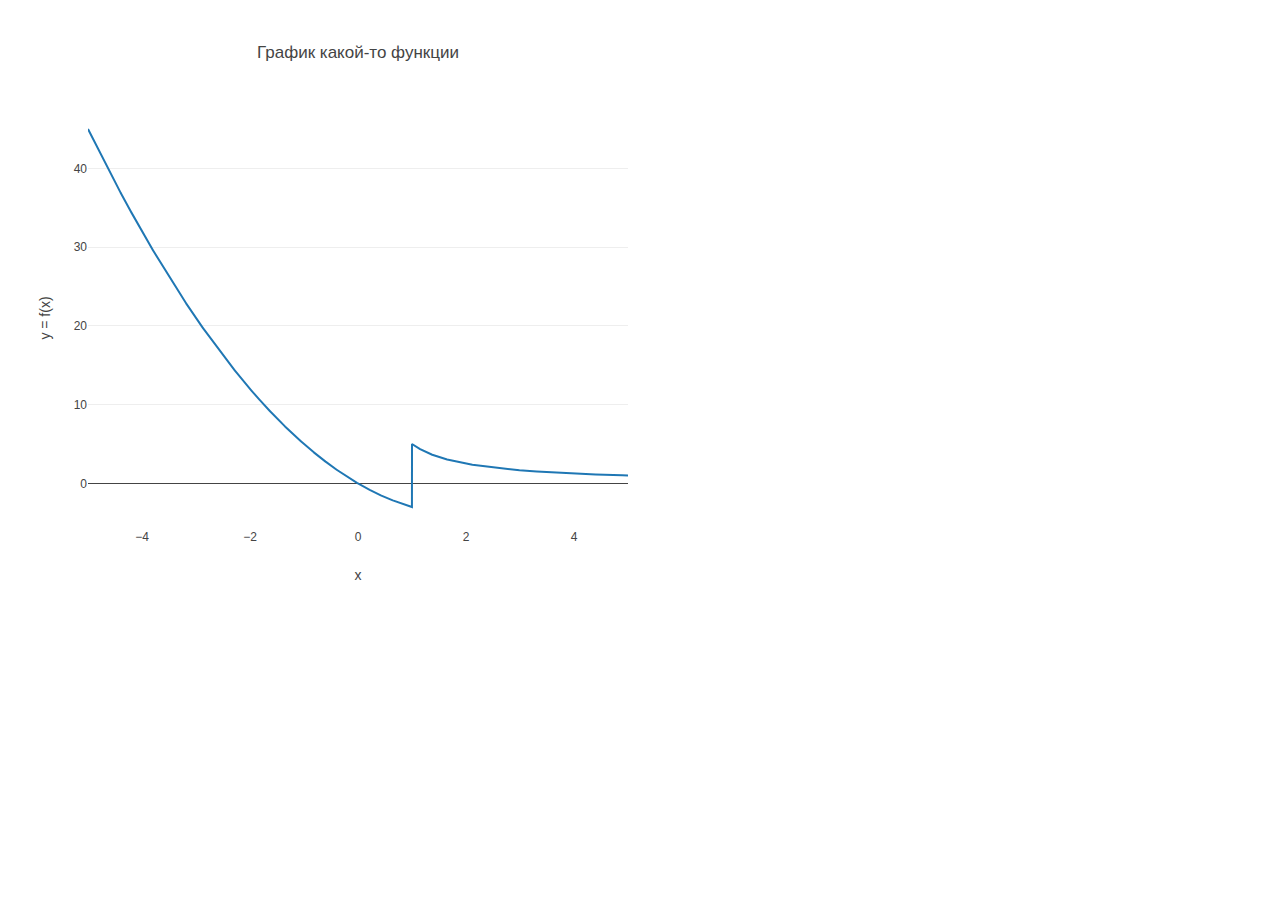
<file: index.html>
<!DOCTYPE html>
<html lang="en">
<head>
    <meta charset="UTF-8">
    <script src="https://cdn.plot.ly/plotly-latest.min.js"></script>
    <link rel="stylesheet" href="css.css">
    <title>Title</title>
</head>
<body>
<div id="myDiv"></div>

<script src="jobArray.js"></script>
<script src="js.js"></script>
</body>
</html>
</file>
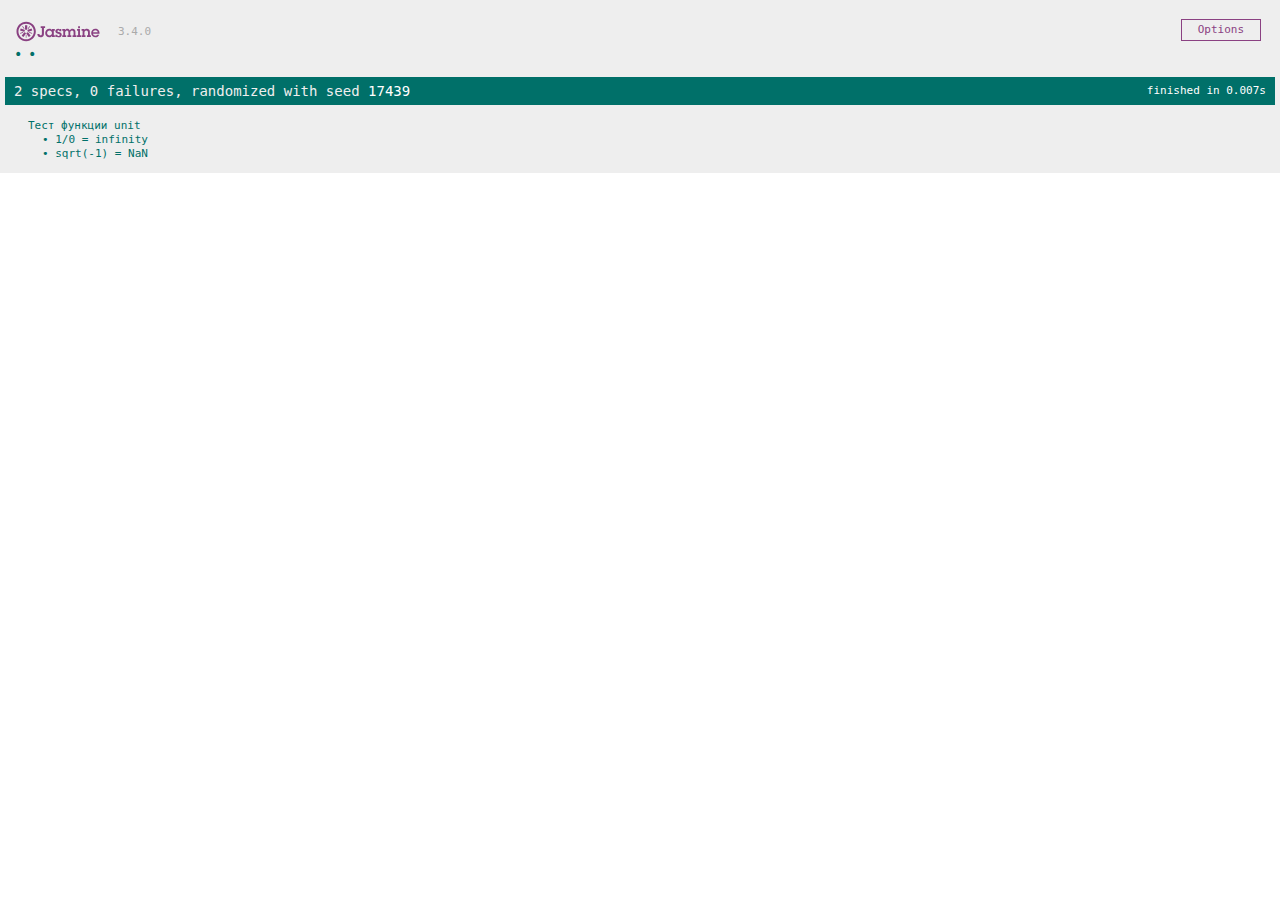
<file: unit/SpecRunner.html>
<!DOCTYPE html>
<html>
<head>
  <meta charset="utf-8">
  <title>Jasmine Spec Runner v3.4.0</title>

  <link rel="shortcut icon" type="image/png" href="lib/jasmine-3.4.0/jasmine_favicon.png">
  <link rel="stylesheet" href="lib/jasmine-3.4.0/jasmine.css">

  <script src="lib/jasmine-3.4.0/jasmine.js"></script>
  <script src="lib/jasmine-3.4.0/jasmine-html.js"></script>
  <script src="lib/jasmine-3.4.0/boot.js"></script>

  <!-- include source files here... -->
  <script src="src/unit.js"></script>


  <!-- include spec files here... -->
  <script src="src/unittest.js"></script>

</head>

<body>
</body>
</html>
</file>
<file: css.css>
#myDiv {
    width: 700px;
    height: 600px;
}
</file>
<file: unit/lib/jasmine-3.4.0/jasmine.css>
@charset "UTF-8";
body { overflow-y: scroll; }

.jasmine_html-reporter { background-color: #eee; padding: 5px; margin: -8px; font-size: 11px; font-family: Monaco, "Lucida Console", monospace; line-height: 14px; color: #333; }

.jasmine_html-reporter a { text-decoration: none; }

.jasmine_html-reporter a:hover { text-decoration: underline; }

.jasmine_html-reporter p, .jasmine_html-reporter h1, .jasmine_html-reporter h2, .jasmine_html-reporter h3, .jasmine_html-reporter h4, .jasmine_html-reporter h5, .jasmine_html-reporter h6 { margin: 0; line-height: 14px; }

.jasmine_html-reporter .jasmine-banner, .jasmine_html-reporter .jasmine-symbol-summary, .jasmine_html-reporter .jasmine-summary, .jasmine_html-reporter .jasmine-result-message, .jasmine_html-reporter .jasmine-spec .jasmine-description, .jasmine_html-reporter .jasmine-spec-detail .jasmine-description, .jasmine_html-reporter .jasmine-alert .jasmine-bar, .jasmine_html-reporter .jasmine-stack-trace { padding-left: 9px; padding-right: 9px; }

.jasmine_html-reporter .jasmine-banner { position: relative; }

.jasmine_html-reporter .jasmine-banner .jasmine-title { background: url("[data-uri]") no-repeat; background: url("[data-uri]") no-repeat, none; -moz-background-size: 100%; -o-background-size: 100%; -webkit-background-size: 100%; background-size: 100%; display: block; float: left; width: 90px; height: 25px; }

.jasmine_html-reporter .jasmine-banner .jasmine-version { margin-left: 14px; position: relative; top: 6px; }

.jasmine_html-reporter #jasmine_content { position: fixed; right: 100%; }

.jasmine_html-reporter .jasmine-version { color: #aaa; }

.jasmine_html-reporter .jasmine-banner { margin-top: 14px; }

.jasmine_html-reporter .jasmine-duration { color: #fff; float: right; line-height: 28px; padding-right: 9px; }

.jasmine_html-reporter .jasmine-symbol-summary { overflow: hidden; margin: 14px 0; }

.jasmine_html-reporter .jasmine-symbol-summary li { display: inline-block; height: 10px; width: 14px; font-size: 16px; }

.jasmine_html-reporter .jasmine-symbol-summary li.jasmine-passed { font-size: 14px; }

.jasmine_html-reporter .jasmine-symbol-summary li.jasmine-passed:before { color: #007069; content: "•"; }

.jasmine_html-reporter .jasmine-symbol-summary li.jasmine-failed { line-height: 9px; }

.jasmine_html-reporter .jasmine-symbol-summary li.jasmine-failed:before { color: #ca3a11; content: "×"; font-weight: bold; margin-left: -1px; }

.jasmine_html-reporter .jasmine-symbol-summary li.jasmine-excluded { font-size: 14px; }

.jasmine_html-reporter .jasmine-symbol-summary li.jasmine-excluded:before { color: #bababa; content: "•"; }

.jasmine_html-reporter .jasmine-symbol-summary li.jasmine-excluded-no-display { font-size: 14px; display: none; }

.jasmine_html-reporter .jasmine-symbol-summary li.jasmine-pending { line-height: 17px; }

.jasmine_html-reporter .jasmine-symbol-summary li.jasmine-pending:before { color: #ba9d37; content: "*"; }

.jasmine_html-reporter .jasmine-symbol-summary li.jasmine-empty { font-size: 14px; }

.jasmine_html-reporter .jasmine-symbol-summary li.jasmine-empty:before { color: #ba9d37; content: "•"; }

.jasmine_html-reporter .jasmine-run-options { float: right; margin-right: 5px; border: 1px solid #8a4182; color: #8a4182; position: relative; line-height: 20px; }

.jasmine_html-reporter .jasmine-run-options .jasmine-trigger { cursor: pointer; padding: 8px 16px; }

.jasmine_html-reporter .jasmine-run-options .jasmine-payload { position: absolute; display: none; right: -1px; border: 1px solid #8a4182; background-color: #eee; white-space: nowrap; padding: 4px 8px; }

.jasmine_html-reporter .jasmine-run-options .jasmine-payload.jasmine-open { display: block; }

.jasmine_html-reporter .jasmine-bar { line-height: 28px; font-size: 14px; display: block; color: #eee; }

.jasmine_html-reporter .jasmine-bar.jasmine-failed, .jasmine_html-reporter .jasmine-bar.jasmine-errored { background-color: #ca3a11; border-bottom: 1px solid #eee; }

.jasmine_html-reporter .jasmine-bar.jasmine-passed { background-color: #007069; }

.jasmine_html-reporter .jasmine-bar.jasmine-incomplete { background-color: #bababa; }

.jasmine_html-reporter .jasmine-bar.jasmine-skipped { background-color: #bababa; }

.jasmine_html-reporter .jasmine-bar.jasmine-warning { background-color: #ba9d37; color: #333; }

.jasmine_html-reporter .jasmine-bar.jasmine-menu { background-color: #fff; color: #aaa; }

.jasmine_html-reporter .jasmine-bar.jasmine-menu a { color: #333; }

.jasmine_html-reporter .jasmine-bar a { color: white; }

.jasmine_html-reporter.jasmine-spec-list .jasmine-bar.jasmine-menu.jasmine-failure-list, .jasmine_html-reporter.jasmine-spec-list .jasmine-results .jasmine-failures { display: none; }

.jasmine_html-reporter.jasmine-failure-list .jasmine-bar.jasmine-menu.jasmine-spec-list, .jasmine_html-reporter.jasmine-failure-list .jasmine-summary { display: none; }

.jasmine_html-reporter .jasmine-results { margin-top: 14px; }

.jasmine_html-reporter .jasmine-summary { margin-top: 14px; }

.jasmine_html-reporter .jasmine-summary ul { list-style-type: none; margin-left: 14px; padding-top: 0; padding-left: 0; }

.jasmine_html-reporter .jasmine-summary ul.jasmine-suite { margin-top: 7px; margin-bottom: 7px; }

.jasmine_html-reporter .jasmine-summary li.jasmine-passed a { color: #007069; }

.jasmine_html-reporter .jasmine-summary li.jasmine-failed a { color: #ca3a11; }

.jasmine_html-reporter .jasmine-summary li.jasmine-empty a { color: #ba9d37; }

.jasmine_html-reporter .jasmine-summary li.jasmine-pending a { color: #ba9d37; }

.jasmine_html-reporter .jasmine-summary li.jasmine-excluded a { color: #bababa; }

.jasmine_html-reporter .jasmine-specs li.jasmine-passed a:before { content: "• "; }

.jasmine_html-reporter .jasmine-specs li.jasmine-failed a:before { content: "× "; }

.jasmine_html-reporter .jasmine-specs li.jasmine-empty a:before { content: "* "; }

.jasmine_html-reporter .jasmine-specs li.jasmine-pending a:before { content: "• "; }

.jasmine_html-reporter .jasmine-specs li.jasmine-excluded a:before { content: "• "; }

.jasmine_html-reporter .jasmine-description + .jasmine-suite { margin-top: 0; }

.jasmine_html-reporter .jasmine-suite { margin-top: 14px; }

.jasmine_html-reporter .jasmine-suite a { color: #333; }

.jasmine_html-reporter .jasmine-failures .jasmine-spec-detail { margin-bottom: 28px; }

.jasmine_html-reporter .jasmine-failures .jasmine-spec-detail .jasmine-description { background-color: #ca3a11; color: white; }

.jasmine_html-reporter .jasmine-failures .jasmine-spec-detail .jasmine-description a { color: white; }

.jasmine_html-reporter .jasmine-result-message { padding-top: 14px; color: #333; white-space: pre-wrap; }

.jasmine_html-reporter .jasmine-result-message span.jasmine-result { display: block; }

.jasmine_html-reporter .jasmine-stack-trace { margin: 5px 0 0 0; max-height: 224px; overflow: auto; line-height: 18px; color: #666; border: 1px solid #ddd; background: white; white-space: pre; }
</file>
